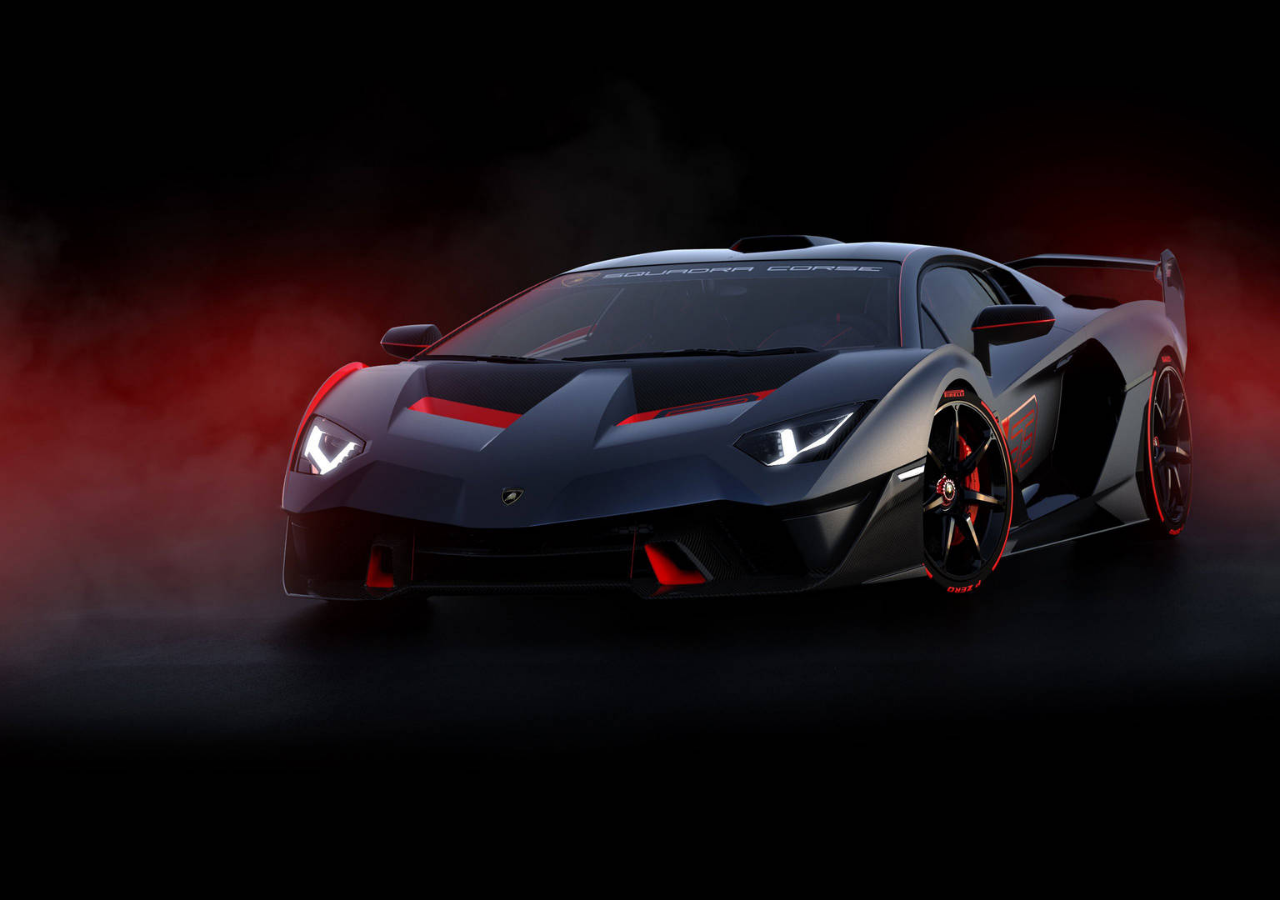
<file: index.html>
<!DOCTYPE html>
<html lang="en">
<head>
    <meta charset="UTF-8">
    <meta name="viewport" content="width=device-width, initial-scale=1.0">
    <title>Birthday Wishes</title>
    <link rel="stylesheet" href="./CSS/style.css"> <!-- Link your CSS file here if you have one -->
    <script>
        function playAudioAndRedirect() {
            const audio = document.getElementById('birthdayAudio');
            audio.play();

          
            // Redirect after 5 seconds
            setTimeout(() => {
                audio.pause(); // Pause the audio if it's still playing after 5 seconds
                window.location.href = 'home.html'; // Replace with your second page URL
            }, 5000); // 5000 milliseconds = 5 seconds
        }

        // Add the event listener on page load
        window.onload = function() {
            const container = document.querySelector('.container');
            container.addEventListener('click', playAudioAndRedirect);
        };
    </script>
</head>
<body class="index-bg">
    <div class="container" style="height: 100vh; cursor: pointer;">
        <!-- You can add any content here if needed -->
    </div>
    <audio id="birthdayAudio">
        <source src="./SiriPhotos/lamborghini.mp3" type="audio/mpeg">
        Your browser does not support the audio element.
    </audio>
</body>
</html>
</file>
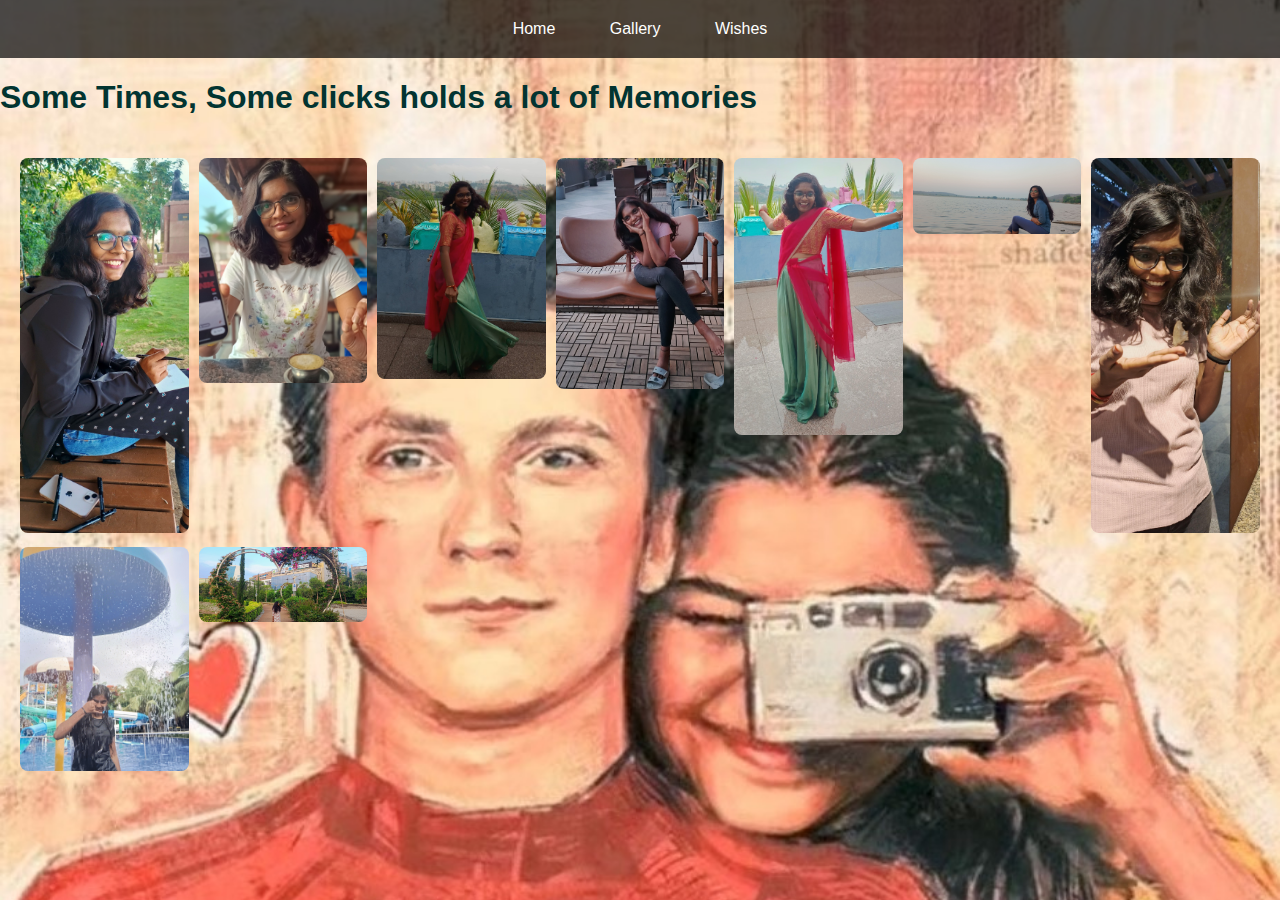
<file: gallery.html>
<!DOCTYPE html>
<html lang="en">
    <head>
        <meta charset="UTF-8">
        <meta name="viewport" content="width=device-width, initial-scale=1.0">
        <link rel="stylesheet" href="./CSS/style.css"> <!-- Link to your CSS file -->
        <title></title>
    </head>
<body class="gallery-bg">
    <header>
        <nav>
            <a href="home.html">Home</a>
            <a href="gallery.html">Gallery</a>
            <a href="wishes.html">Wishes</a>

        </nav>
    </header>
    <div class="container">
        <audio autoplay>
            <source src="./SiriPhotos/song mini/Inthakante-SenSongsMp3Co.mp3" type="audio/mpeg">
            Your browser does not support the audio element.
        </audio>
        <h1>Some Times, Some clicks holds a lot of Memories</h1>
        <div class="gallery">
            <a href="artist.html"> <img src="./SiriPhotos/art.jpg" alt="Birthday Image 1"></a>
            <a href="coffee.html"> <img src="./SiriPhotos/minion.jpg" alt="Birthday Image 2"></a>
            <a href="gorgeous.html"><img src="./SiriPhotos/gergeous.jpg" alt="Birthday Image 3"></a>
            <a href="vampire.html"><img src="./SiriPhotos/vampire.jpg" alt="Birthday Image 4"></a>
            <a href="happy.html"> <img src="./SiriPhotos/happiness.jpg" alt="Birthday Image 4"> </a>
            <a href="water.html"> <img src="./SiriPhotos/Mornign.jpg" alt="Birthday Image 5">
            <a href="inocence1.html"> <img src="./SiriPhotos/Inocence.jpg" alt="Birthday Image 6">
            </a>
                <a href="batman.html">
                <img src="./SiriPhotos/batman.gif" alt="Birthday Image 6">
            </a>

        </a>
        <a href="joker.html">
        <img src="./SiriPhotos/joke.jpg" alt="Birthday Image 6">
    </a>
            

        </div>
    </div>
</body>
</html>
</file>
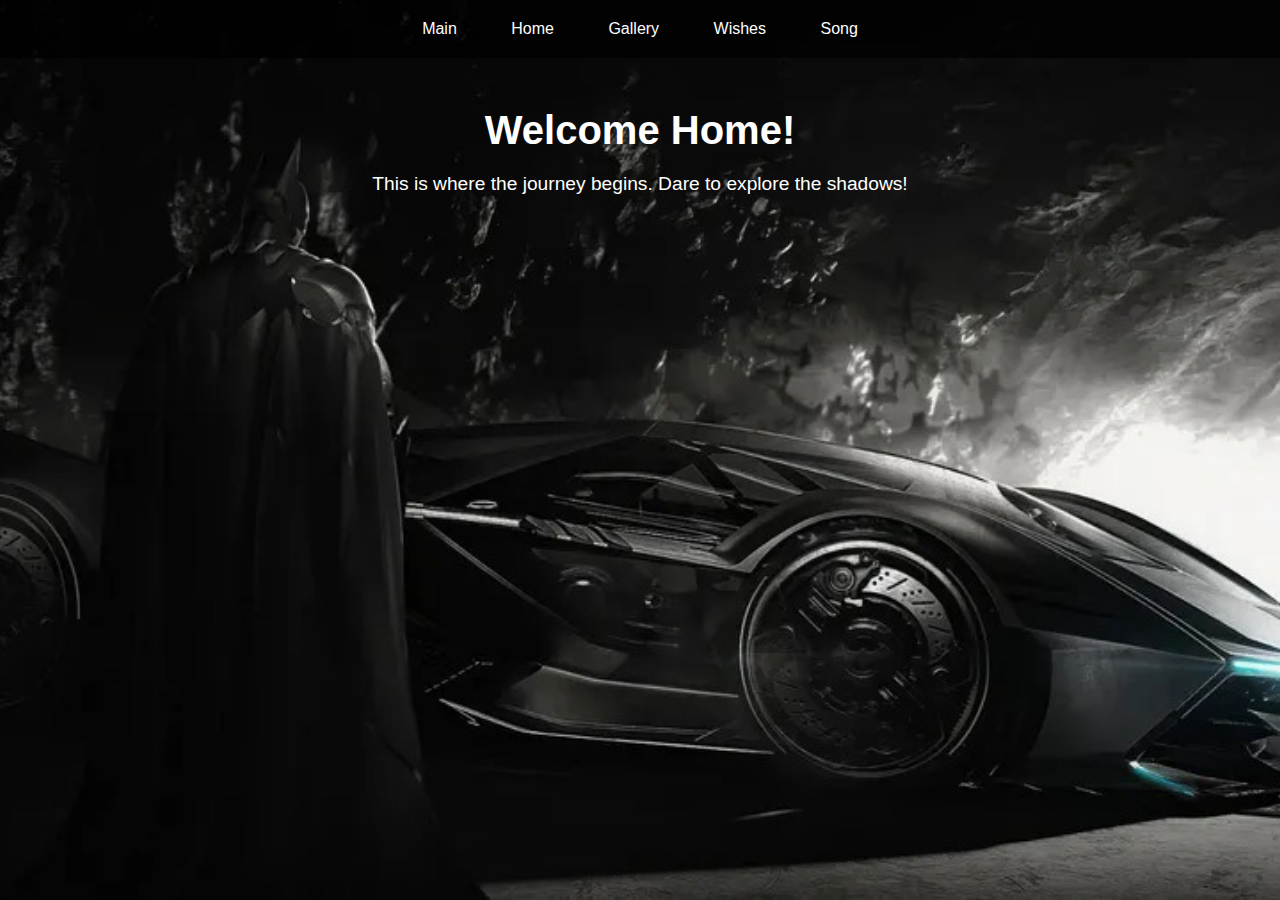
<file: home.html>
<!DOCTYPE html>
<html lang="en">
<head>
    <meta charset="UTF-8">
    <meta name="viewport" content="width=device-width, initial-scale=1.0">
    <title>Home - Birthday Wishes</title>
    <link rel="stylesheet" href="./CSS/style.css">
</head>
<body class="home-bg">
    <header>
        <nav>
            <a href="index.html">Main</a>
            <a href="home.html">Home</a>
            <a href="gallery.html">Gallery</a>
            <a href="wishes.html">Wishes</a>
            <a href="song.html">Song</a>
        </nav>
    </header>

    <section>
        <h2>Welcome Home!</h2>
        <audio autoplay>
            <source src="./SiriPhotos/song mini/iam the shadow.mp3" type="audio/mpeg">
            
            Your browser does not support the audio element.
        </audio>
        <p>This is where the journey begins. Dare to explore the shadows!</p>
    </section>
</body>
</html>
</file>
<file: CSS/style.css>
body {
    font-family: Arial, sans-serif;
    margin: 0;
    padding: 0;
    color: #fff; /* Text color for better visibility */
    background-size: cover; /* Ensures the background image covers the entire page */
    background-position: center; /* Centers the background image */
    background-attachment: fixed; /* Fixes the background image */
}

/* Header styles */
header {
    background-color: rgba(0, 0, 0, 0.7); /* Semi-transparent background for the header */
    padding: 20px;
    text-align: center; /* Center the navigation links */
}

nav a {
    color: #fff; /* Text color */
    text-decoration: none; /* Remove underline */
    padding: 10px 15px; /* Padding around links */
    margin: 0 10px; /* Space between links */
    border-radius: 5px; /* Rounded corners */
    transition: background-color 0.3s; /* Smooth transition for hover effect */
}

nav a:hover {
    background-color: rgba(255, 255, 255, 0.3); /* Light background on hover */
}

/* Section styles */
section {
    text-align: center; /* Center text in the section */
    margin: 50px 0; /* Space above and below */
}

section h2 {
    font-size: 2.5em; /* Increase the size of the heading */
    margin-bottom: 20px; /* Space below heading */
}

section p {
    font-size: 1.2em; /* Increase the size of the paragraph text */
    max-width: 800px; /* Limit the width for better readability */
    margin: 0 auto; /* Center the paragraph */
}

/* Background styles for each page */
.index-bg {
    background-image: url('../SiriPhotos/lambo.jpg'); /* Main page background */
}

.home-bg {
    background-image: url('../SiriPhotos/mobil.jpg'); /* Home page background */
    background-position-x: center;
}



.funfacts-bg {
    background-image: url('../images/background4.jpg'); /* Fun Facts page background */
}

.song-bg {
    background-image: url('../images/background5.jpg'); /* Song page background */
}

.message-bg {
    background-image: url('../images/background6.jpg'); /* Message page background */
}

.gallery-bg {
    background-image: url('../SiriPhotos/memories.jpg'); /* Main page background */
    background-size: cover; /* Cover the entire page */
    background-position: center; /* Center the background image */
    background-repeat: no-repeat; /* Prevent the background from repeating */
    height: 100vh; /* Ensure it covers the full height of the viewport */
    width: 100vw; /* Ensure it covers the full width of the viewport */
    font-family: 'Tahoma', sans-serif; /* Font for photo 3 page */
    color:rgb(2, 52, 49); /* Font color for photo 3 page */
}

.gallery {
    display: grid; /* Use grid display */
    grid-template-columns: repeat(auto-fill, minmax(150px, 1fr)); /* Automatically adjust columns */
    gap: 10px; /* Space between the grid items */
    padding: 20px;
}

.gallery img {
    width: 100%; /* Make images responsive to the grid item width */
    height: auto; /* Maintain aspect ratio */
    object-fit: cover; /* Cover the space without distortion */
    border-radius: 8px; /* Optional: add rounded corners to images */
}
.batman {
    background-image: url('../SiriPhotos/BAt town.jpg'); /* Main page background */
    background-size: cover; /* Cover the entire page */
    background-position: center; /* Center the background image */
    background-repeat: no-repeat; /* Prevent the background from repeating */
    height: 100vh; /* Ensure it covers the full height of the viewport */
    width: 100vw; /* Ensure it covers the full width of the viewport */
}

.lake {
    background-image: url('../SiriPhotos/Mornign.jpg'); /* Main page background */
    background-size: cover; /* Cover the entire page */
    background-position: center; /* Center the background image */
    background-repeat: no-repeat; /* Prevent the background from repeating */
    height: 100vh; /* Ensure it covers the full height of the viewport */
    width: 100vw; /* Ensure it covers the full width of the viewport */
}

.happy {
    background-image: url('../SiriPhotos/happiness.jpg'); /* Main page background */
    background-size: cover; /* Cover the entire page */
    background-position: cover; /* Center the background image */
    background-repeat: no-repeat; /* Prevent the background from repeating */
    height: 150vh; /* Ensure it covers the full height of the viewport */
    width: 100vw; /* Ensure it covers the full width of the viewport */
}
.vampire {
    background-image: url('../SiriPhotos/vampire.jpg'); /* Main page background */
    background-size: cover; /* Cover the entire page */
    background-position: cover; /* Center the background image */
    background-repeat: no-repeat; /* Prevent the background from repeating */
    height: 150vh; /* Ensure it covers the full height of the viewport */
    width: 100vw; /* Ensure it covers the full width of the viewport */
}
.gorgeous {
    background-image: url('../SiriPhotos/gergeous.jpg'); /* Main page background */
    background-size: cover; /* Cover the entire page */
    background-position: cover; /* Center the background image */
    background-repeat: no-repeat; /* Prevent the background from repeating */
    height: 200vh; /* Ensure it covers the full height of the viewport */
    width: 100vw; /* Ensure it covers the full width of the viewport */
}
.joker {
    background-image: url('../SiriPhotos/Joker.jpg'); /* Main page background */
    background-size: cover; /* Cover the entire page */
    background-position: cover; /* Center the background image */
    background-repeat: no-repeat; /* Prevent the background from repeating */
    height: 100vh; /* Ensure it covers the full height of the viewport */
    width: 100vw; /* Ensure it covers the full width of the viewport */
}
.coffee {
    background-image: url('../SiriPhotos/Cooffee.jpg'); /* Main page background */
    background-size: cover; /* Cover the entire page */
    background-position: cover; /* Center the background image */
    background-repeat: no-repeat; /* Prevent the background from repeating */
    height: 100vh; /* Ensure it covers the full height of the viewport */
    width: 100vw; /* Ensure it covers the full width of the viewport */
}
.artist {
    background-image: url('../SiriPhotos/artist.jpg'); /* Main page background */
    background-size: cover; /* Cover the entire page */
    background-position: cover; /* Center the background image */
    background-repeat: no-repeat; /* Prevent the background from repeating */
    height: 100vh; /* Ensure it covers the full height of the viewport */
    width: 100vw; /* Ensure it covers the full width of the viewport */
}

audio {
    display: none; /* Hide audio controls if you don't want them to show */
}
.wishes{
    background-image: url('../SiriPhotos/sunshine.jpg'); /* Main page background */
    background-size: cover; /* Cover the entire page */
    background-position: cover; /* Center the background image */
    background-repeat: no-repeat; /* Prevent the background from repeating */
    height: 80vh; /* Ensure it covers the full height of the viewport */
    width: 100vw; 

}

.song {
    background-color: rgb(243, 191, 171); /* Add a semi-transparent black background */
    background-image: url('../SiriPhotos/BatCat.jpeg.jpg'); /* Main page background */
    background-size: contain; /* Scale the image to fit within the page */
    background-position: center; /* Center the background image */
    background-repeat: no-repeat; /* Prevent the background from repeating */
    height: 100vh; /* Ensure it covers the full height of the viewport */
    width: 100vw; /* Cover the full width of the viewport */
    overflow: hidden; /* Prevent overflow */
}

.Inocence {
    background-color:grey; /* Add a semi-transparent black background */
    background-image: url('../SiriPhotos/ino2.jpg'); /* Main page background */
    background-size: contain; /* Scale the image to fit within the page */
    background-position: center; /* Center the background image */
    background-repeat: no-repeat; /* Prevent the background from repeating */
    height: 100vh; /* Ensure it covers the full height of the viewport */
    width: 100vw; /* Cover the full width of the viewport */
    overflow: hidden; /* Prevent overflow */
}
</file>
